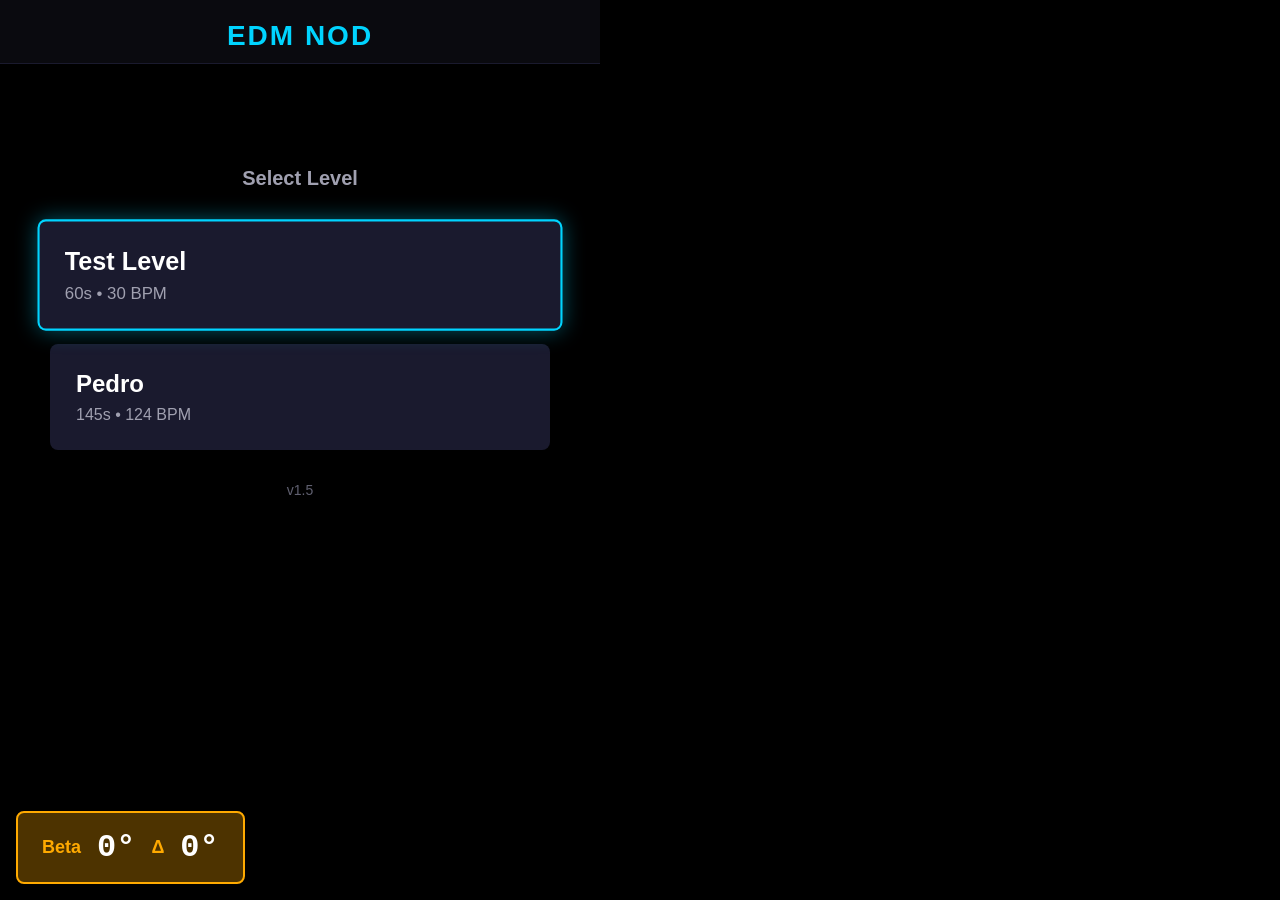
<file: index.html>
<!DOCTYPE html>
<html lang="en">
<head>
  <meta charset="UTF-8">
  <meta name="viewport" content="width=600, height=600, initial-scale=1.0, user-scalable=no">
  <meta name="description" content="EDM Nod - Rhythm game for Meta Ray-Ban">
  <title>EDM Nod</title>
  <link rel="stylesheet" href="styles.css">
</head>
<body>
  <div id="app">
    <!-- Global Debug HUD (always visible) -->
    <div class="debug-hud">
      <div class="debug-label">Beta</div>
      <div id="beta-debug" class="debug-value">0°</div>
      <div class="debug-label">Δ</div>
      <div id="delta-debug" class="debug-value">0°</div>
    </div>

    <!-- Menu Screen -->
    <div id="menu" class="screen">
      <header class="header">
        <h1>EDM Nod</h1>
      </header>
      <div class="content">
        <div class="menu-container">
          <h2 class="menu-subtitle">Select Level</h2>
          <div class="level-list">
            <button class="level-item focusable" data-action="select-level" data-level-id="test-level-1">
              <div class="level-name">Test Level</div>
              <div class="level-meta">60s • 30 BPM</div>
            </button>
            <button class="level-item focusable" data-action="select-level" data-level-id="pedro1">
              <div class="level-name">Pedro</div>
              <div class="level-meta">145s • 124 BPM</div>
            </button>
          </div>
          <div class="version">v1.5</div>
        </div>
      </div>
    </div>

    <!-- Game Screen -->
    <div id="game" class="screen hidden">
      <div id="loading-overlay" class="loading-overlay hidden">
        <div class="loading-text">Loading audio...</div>
      </div>
      <div class="game-hud">
        <div class="score-container">
          <div class="score-label">Score</div>
          <div id="score" class="score-value">0</div>
        </div>
        <div class="combo-container">
          <div id="combo" class="combo-value"></div>
        </div>
      </div>
      <div class="game-area">
        <canvas id="gameCanvas" width="600" height="600"></canvas>
      </div>
    </div>

    <!-- Results Screen -->
    <div id="results" class="screen hidden">
      <header class="header">
        <h1>Level Complete!</h1>
      </header>
      <div class="content">
        <div class="results-container">
          <div class="result-stat">
            <div class="stat-label">Final Score</div>
            <div id="final-score" class="stat-value">0</div>
          </div>
          <div class="result-stat">
            <div class="stat-label">Accuracy</div>
            <div id="accuracy" class="stat-value">0%</div>
          </div>
          <div class="result-stat">
            <div class="stat-label">Max Combo</div>
            <div id="max-combo" class="stat-value">0</div>
          </div>
          <nav class="nav-bar">
            <button class="nav-item focusable" data-action="back-to-menu">Back to Menu</button>
          </nav>
        </div>
      </div>
    </div>
  </div>
  <script src="app.js"></script>
</body>
</html>
</file>
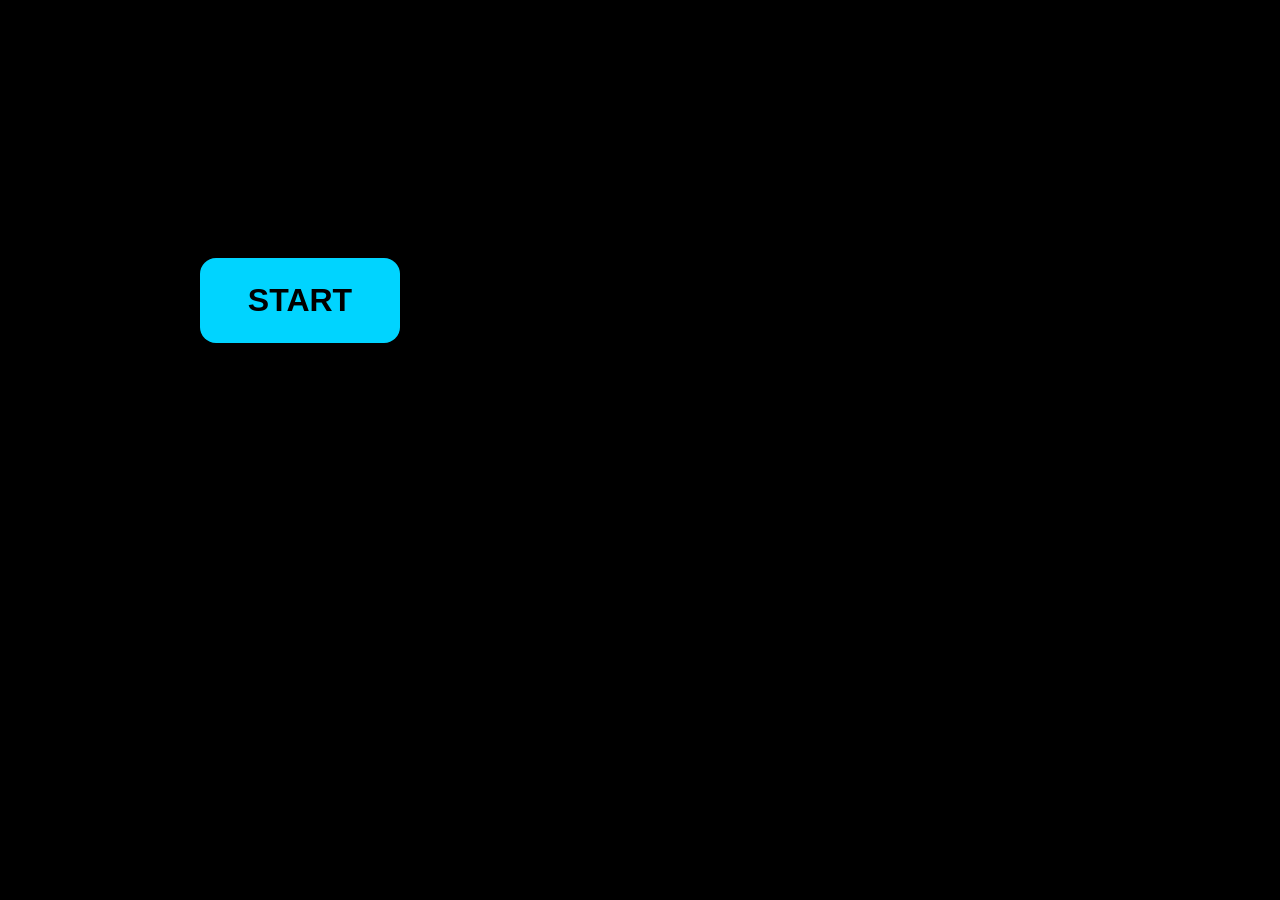
<file: head-tilt/index.html>
<!DOCTYPE html>
<html lang="en">
<head>
  <meta charset="UTF-8">
  <meta name="viewport" content="width=600, height=600, initial-scale=1.0, user-scalable=no">
  <meta name="description" content="Head Tilt Detector">
  <title>Head Tilt Detector</title>
  <link rel="stylesheet" href="styles.css">
</head>
<body>
  <div id="app">
    <div id="arrow-up" class="arrow arrow-up">↑</div>
    <div id="arrow-down" class="arrow arrow-down">↓</div>
    <button id="start" class="start-btn">START</button>
  </div>
  <script src="app.js"></script>
</body>
</html>
</file>
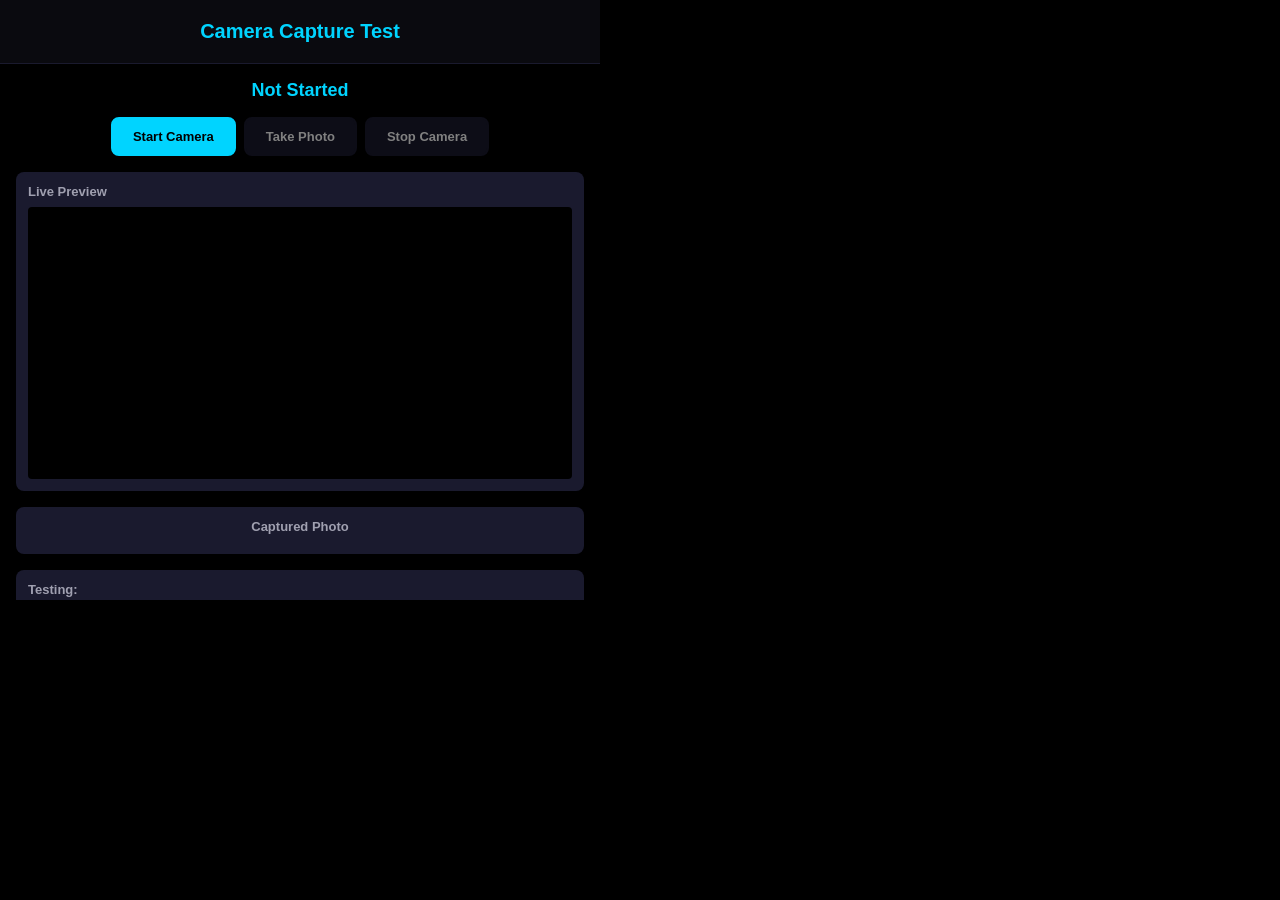
<file: rt-audio/index.html>
<!DOCTYPE html>
<html lang="en">
<head>
  <meta charset="UTF-8">
  <meta name="viewport" content="width=600, height=600, initial-scale=1.0, user-scalable=no">
  <meta name="description" content="Camera Capture Test for Meta Ray-Ban">
  <title>Camera Test</title>
  <link rel="stylesheet" href="styles.css">
</head>
<body>
  <div id="app">
    <div class="screen">
      <header class="header">
        <h1>Camera Capture Test</h1>
      </header>
      <div class="content">
        <div class="status-container">
          <div id="status" class="status">Not Started</div>
          <div id="camera-info" class="camera-info"></div>
        </div>

        <div class="controls">
          <button id="start-camera" class="btn btn-primary">Start Camera</button>
          <button id="take-photo" class="btn" disabled>Take Photo</button>
          <button id="stop-camera" class="btn" disabled>Stop Camera</button>
        </div>

        <div class="preview-container">
          <h3>Live Preview</h3>
          <video id="camera-preview" autoplay playsinline></video>
        </div>

        <div class="photo-container">
          <h3>Captured Photo</h3>
          <canvas id="photo-canvas"></canvas>
          <button id="download-photo" class="btn-small" style="display:none;">Download Photo</button>
        </div>

        <div class="info-box">
          <h3>Testing:</h3>
          <ul>
            <li><strong>Camera Access:</strong> Can the webapp access device camera?</li>
            <li><strong>Live Preview:</strong> Can we show real-time camera feed?</li>
            <li><strong>Take Photo:</strong> Can we capture still images?</li>
            <li><strong>Camera Selection:</strong> Front vs back camera</li>
          </ul>
        </div>

        <div class="debug-info">
          <h3>Debug Info</h3>
          <div id="debug" class="debug-text">Ready to test camera...</div>
        </div>
      </div>
    </div>
  </div>
  <script src="app.js"></script>
</body>
</html>
</file>
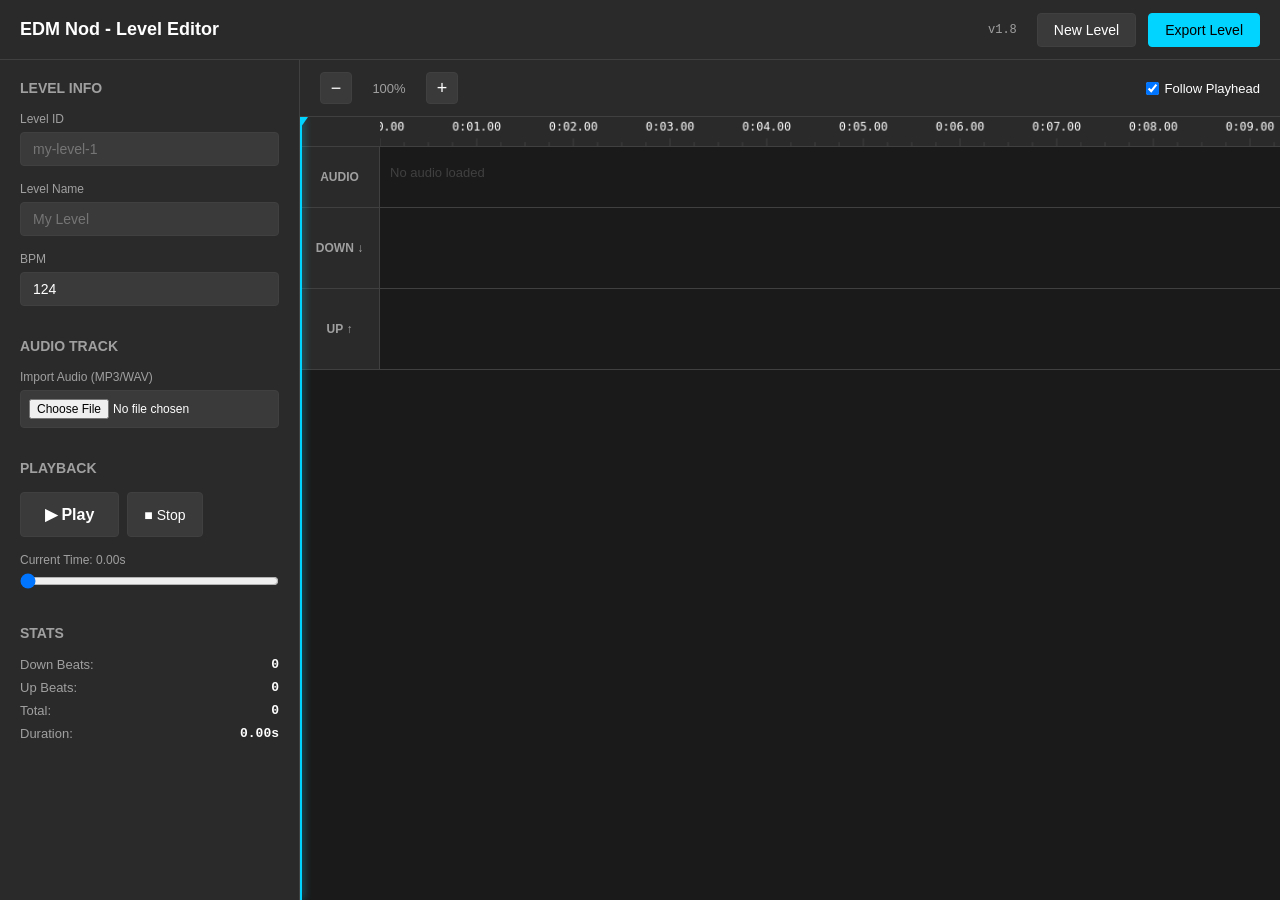
<file: editor.html>
<!DOCTYPE html>
<html lang="en">
<head>
  <meta charset="UTF-8">
  <meta name="viewport" content="width=device-width, initial-scale=1.0">
  <title>EDM Nod - Level Editor</title>
  <link rel="stylesheet" href="editor.css">
</head>
<body>
  <div id="editor">
    <header class="editor-header">
      <h1>EDM Nod - Level Editor</h1>
      <div class="header-actions">
        <span class="version">v1.8</span>
        <button id="new-level" class="btn">New Level</button>
        <button id="export-level" class="btn btn-primary">Export Level</button>
      </div>
    </header>

    <div class="editor-sidebar">
      <div class="section">
        <h3>Level Info</h3>
        <div class="form-group">
          <label>Level ID</label>
          <input type="text" id="level-id" placeholder="my-level-1">
        </div>
        <div class="form-group">
          <label>Level Name</label>
          <input type="text" id="level-name" placeholder="My Level">
        </div>
        <div class="form-group">
          <label>BPM</label>
          <input type="number" id="level-bpm" placeholder="124" value="124">
        </div>
      </div>

      <div class="section">
        <h3>Audio Track</h3>
        <div class="form-group">
          <label>Import Audio (MP3/WAV)</label>
          <input type="file" id="audio-file" accept="audio/mp3,audio/wav,audio/mpeg">
          <div id="audio-info" class="info-text"></div>
        </div>
      </div>

      <div class="section">
        <h3>Playback</h3>
        <div class="playback-controls">
          <button id="play-pause" class="btn btn-large">▶ Play</button>
          <button id="stop" class="btn">■ Stop</button>
        </div>
        <div class="form-group">
          <label>Current Time: <span id="current-time">0.00s</span></label>
          <input type="range" id="seek-bar" min="0" max="100" value="0" step="0.1">
        </div>
      </div>

      <div class="section">
        <h3>Stats</h3>
        <div class="stats">
          <div class="stat-item">
            <span class="stat-label">Down Beats:</span>
            <span id="down-count" class="stat-value">0</span>
          </div>
          <div class="stat-item">
            <span class="stat-label">Up Beats:</span>
            <span id="up-count" class="stat-value">0</span>
          </div>
          <div class="stat-item">
            <span class="stat-label">Total:</span>
            <span id="total-count" class="stat-value">0</span>
          </div>
          <div class="stat-item">
            <span class="stat-label">Duration:</span>
            <span id="duration" class="stat-value">0.00s</span>
          </div>
        </div>
      </div>
    </div>

    <div class="editor-main">
      <div class="timeline-controls">
        <div class="zoom-controls">
          <button id="zoom-out" class="btn-icon">−</button>
          <span id="zoom-level">100%</span>
          <button id="zoom-in" class="btn-icon">+</button>
        </div>
        <div class="follow-controls">
          <label>
            <input type="checkbox" id="follow-playhead" checked>
            Follow Playhead
          </label>
        </div>
      </div>

      <div class="timeline-container">
        <!-- Ruler -->
        <div class="timeline-ruler">
          <canvas id="ruler-canvas"></canvas>
        </div>

        <!-- Audio Track -->
        <div class="timeline-track">
          <div class="track-header">
            <div class="track-label">Audio</div>
          </div>
          <div class="track-content">
            <canvas id="waveform-canvas"></canvas>
          </div>
        </div>

        <!-- Down Track -->
        <div class="timeline-track">
          <div class="track-header">
            <div class="track-label">Down ↓</div>
          </div>
          <div class="track-content beat-track" id="down-track" data-action="down">
            <canvas id="down-canvas"></canvas>
          </div>
        </div>

        <!-- Up Track -->
        <div class="timeline-track">
          <div class="track-header">
            <div class="track-label">Up ↑</div>
          </div>
          <div class="track-content beat-track" id="up-track" data-action="up">
            <canvas id="up-canvas"></canvas>
          </div>
        </div>

        <!-- Playhead -->
        <div id="playhead"></div>
      </div>
    </div>
  </div>

  <script src="editor.js"></script>
</body>
</html>
</file>
<file: styles.css>
/* Meta Ray-Ban Display Variables */
:root {
  --bg-primary: #000000;
  --bg-secondary: #0a0a0f;
  --bg-card: #1a1a2e;
  --text-primary: #ffffff;
  --text-secondary: #a0a0b0;
  --text-muted: #606070;
  --accent-primary: #00d4ff;
  --accent-secondary: #00ff88;
  --danger: #ff4466;
  --warning: #ffaa00;
  --focus-ring: #00d4ff;
  --focus-glow: rgba(0, 212, 255, 0.4);
}

/* Base Reset */
* {
  margin: 0;
  padding: 0;
  box-sizing: border-box;
}

/* Fixed 600x600 Viewport */
html, body {
  width: 600px;
  height: 600px;
  overflow: hidden;
  background: var(--bg-primary);
  font-family: -apple-system, BlinkMacSystemFont, 'Segoe UI', Roboto, Oxygen, Ubuntu, Cantarell, sans-serif;
  color: var(--text-primary);
  -webkit-font-smoothing: antialiased;
  -moz-osx-font-smoothing: grayscale;
}

/* App Container */
#app {
  width: 100%;
  height: 100%;
  display: flex;
  flex-direction: column;
}

/* Screen Layout */
.screen {
  width: 100%;
  height: 100%;
  display: flex;
  flex-direction: column;
}

.screen.hidden {
  display: none;
}

/* Header */
.header {
  height: 64px;
  padding: 16px 8px 8px 8px;
  display: flex;
  align-items: center;
  justify-content: center;
  background: var(--bg-secondary);
  border-bottom: 1px solid var(--bg-card);
}

.header h1 {
  font-size: 28px;
  font-weight: 700;
  color: var(--accent-primary);
  text-align: center;
  text-transform: uppercase;
  letter-spacing: 2px;
}

/* Content Area */
.content {
  flex: 1;
  display: flex;
  flex-direction: column;
  align-items: center;
  justify-content: center;
  padding: 8px;
}

/* Menu Screen */
.menu-container {
  width: 100%;
  max-width: 500px;
  text-align: center;
}

.menu-subtitle {
  font-size: 20px;
  font-weight: 600;
  color: var(--text-secondary);
  margin-bottom: 32px;
}

.level-list {
  display: flex;
  flex-direction: column;
  gap: 16px;
}

.level-item {
  background: var(--bg-card);
  border: 2px solid transparent;
  border-radius: 8px;
  padding: 24px;
  cursor: pointer;
  transition: all 150ms ease;
  text-align: left;
}

.level-item:focus {
  outline: none;
  border-color: var(--focus-ring);
  box-shadow: 0 0 20px var(--focus-glow);
  transform: scale(1.05);
}

.level-name {
  font-size: 24px;
  font-weight: 600;
  color: var(--text-primary);
  margin-bottom: 8px;
}

.level-meta {
  font-size: 16px;
  color: var(--text-secondary);
}

.version {
  margin-top: 32px;
  font-size: 14px;
  color: var(--text-muted);
  text-align: center;
}

/* Game Screen */
.loading-overlay {
  position: absolute;
  top: 0;
  left: 0;
  right: 0;
  bottom: 0;
  background: rgba(0, 0, 0, 0.8);
  display: flex;
  align-items: center;
  justify-content: center;
  z-index: 100;
}

.loading-overlay.hidden {
  display: none;
}

.loading-text {
  font-size: 24px;
  color: var(--accent-primary);
  font-weight: 600;
}

.game-hud {
  position: absolute;
  top: 16px;
  left: 16px;
  right: 16px;
  display: flex;
  justify-content: space-between;
  align-items: flex-start;
  z-index: 10;
  pointer-events: none;
}

.debug-hud {
  position: fixed;
  bottom: 16px;
  left: 16px;
  background: rgba(255, 170, 0, 0.3);
  padding: 16px 24px;
  border-radius: 8px;
  border: 2px solid var(--warning);
  z-index: 1000;
  pointer-events: none;
  display: flex;
  gap: 16px;
  align-items: center;
}

.debug-label {
  font-size: 18px;
  font-weight: 700;
  color: var(--warning);
}

.debug-value {
  font-size: 32px;
  font-weight: 700;
  color: var(--text-primary);
  font-family: 'Courier New', monospace;
}

.score-container {
  background: rgba(26, 26, 46, 0.9);
  padding: 12px 20px;
  border-radius: 8px;
  border: 1px solid var(--bg-card);
}

.score-label {
  font-size: 14px;
  color: var(--text-secondary);
  margin-bottom: 4px;
}

.score-value {
  font-size: 32px;
  font-weight: 700;
  color: var(--accent-primary);
  font-family: 'Courier New', monospace;
}

.combo-container {
  background: rgba(26, 26, 46, 0.9);
  padding: 12px 20px;
  border-radius: 8px;
  border: 1px solid var(--bg-card);
  min-width: 100px;
  text-align: center;
}

.combo-value {
  font-size: 24px;
  font-weight: 700;
  color: var(--accent-secondary);
  font-family: 'Courier New', monospace;
}

.game-area {
  width: 100%;
  height: 100%;
  position: relative;
}

#gameCanvas {
  display: block;
  width: 600px;
  height: 600px;
}

/* Results Screen */
.results-container {
  width: 100%;
  max-width: 500px;
  text-align: center;
}

.result-stat {
  background: var(--bg-card);
  padding: 24px;
  border-radius: 8px;
  margin-bottom: 16px;
}

.stat-label {
  font-size: 16px;
  color: var(--text-secondary);
  margin-bottom: 8px;
}

.stat-value {
  font-size: 40px;
  font-weight: 700;
  color: var(--accent-primary);
  font-family: 'Courier New', monospace;
}

/* Navigation Bar */
.nav-bar {
  display: flex;
  gap: 16px;
  justify-content: center;
  margin-top: 32px;
}

.nav-item {
  background: var(--bg-card);
  border: 2px solid transparent;
  border-radius: 8px;
  padding: 16px 32px;
  font-size: 18px;
  font-weight: 600;
  color: var(--text-primary);
  cursor: pointer;
  transition: all 150ms ease;
}

.nav-item:focus {
  outline: none;
  border-color: var(--focus-ring);
  box-shadow: 0 0 20px var(--focus-glow);
  transform: scale(1.05);
}

/* Focusable Elements */
.focusable {
  outline: none;
}
</file>
<file: head-tilt/styles.css>
* {
  margin: 0;
  padding: 0;
  box-sizing: border-box;
}

html, body {
  width: 600px;
  height: 600px;
  overflow: hidden;
  background: #000000;
  font-family: -apple-system, BlinkMacSystemFont, 'Segoe UI', Roboto, sans-serif;
}

#app {
  width: 100%;
  height: 100%;
  position: relative;
  display: flex;
  align-items: center;
  justify-content: center;
}

.start-btn {
  padding: 24px 48px;
  background: #00d4ff;
  border: none;
  border-radius: 16px;
  color: #000;
  font-size: 32px;
  font-weight: 700;
  cursor: pointer;
  transition: all 0.2s;
}

.start-btn:hover {
  transform: scale(1.1);
  box-shadow: 0 0 40px rgba(0, 212, 255, 0.6);
}

.start-btn.hidden {
  display: none;
}

.arrow {
  position: absolute;
  font-size: 300px;
  font-weight: 700;
  opacity: 0;
  transition: opacity 0.1s ease-out;
  pointer-events: none;
  color: #00d4ff;
  text-shadow: 0 0 60px rgba(0, 212, 255, 0.8);
}

.arrow-up {
  top: 50%;
  left: 50%;
  transform: translate(-50%, -50%);
}

.arrow-down {
  top: 50%;
  left: 50%;
  transform: translate(-50%, -50%);
}

.arrow.show {
  opacity: 1;
  animation: pulse 0.3s ease-out;
}

@keyframes pulse {
  0% {
    transform: translate(-50%, -50%) scale(0.8);
    opacity: 0;
  }
  50% {
    transform: translate(-50%, -50%) scale(1.2);
    opacity: 1;
  }
  100% {
    transform: translate(-50%, -50%) scale(1);
    opacity: 1;
  }
}
</file>
<file: rt-audio/styles.css>
/* Meta Ray-Ban Display Variables */
:root {
  --bg-primary: #000000;
  --bg-secondary: #0a0a0f;
  --bg-card: #1a1a2e;
  --text-primary: #ffffff;
  --text-secondary: #a0a0b0;
  --text-muted: #606070;
  --accent-primary: #00d4ff;
  --accent-secondary: #00ff88;
  --danger: #ff4466;
  --warning: #ffaa00;
}

* {
  margin: 0;
  padding: 0;
  box-sizing: border-box;
}

html, body {
  width: 600px;
  height: 600px;
  overflow: hidden;
  background: var(--bg-primary);
  font-family: -apple-system, BlinkMacSystemFont, 'Segoe UI', Roboto, sans-serif;
  color: var(--text-primary);
}

#app {
  width: 100%;
  height: 100%;
}

.screen {
  width: 100%;
  height: 100%;
  display: flex;
  flex-direction: column;
}

.header {
  height: 64px;
  padding: 16px 8px;
  background: var(--bg-secondary);
  border-bottom: 1px solid var(--bg-card);
  display: flex;
  align-items: center;
  justify-content: center;
}

.header h1 {
  font-size: 20px;
  font-weight: 600;
  color: var(--accent-primary);
}

.content {
  flex: 1;
  padding: 16px;
  overflow-y: auto;
}

.status-container {
  text-align: center;
  margin-bottom: 16px;
}

.status {
  font-size: 18px;
  font-weight: 600;
  color: var(--accent-primary);
  margin-bottom: 4px;
}

.camera-info {
  font-size: 12px;
  color: var(--text-secondary);
}

.controls {
  display: flex;
  gap: 8px;
  justify-content: center;
  margin-bottom: 16px;
  flex-wrap: wrap;
}

.btn {
  padding: 10px 20px;
  background: var(--bg-card);
  border: 2px solid var(--bg-card);
  border-radius: 8px;
  color: var(--text-primary);
  font-size: 13px;
  font-weight: 600;
  cursor: pointer;
  transition: all 0.2s;
}

.btn:hover:not(:disabled) {
  transform: scale(1.05);
}

.btn:disabled {
  opacity: 0.5;
  cursor: not-allowed;
}

.btn-primary {
  background: var(--accent-primary);
  color: #000;
  border-color: var(--accent-primary);
}

.btn-small {
  padding: 6px 12px;
  font-size: 11px;
  margin-top: 8px;
  background: var(--accent-secondary);
  color: #000;
  border: none;
  border-radius: 4px;
  cursor: pointer;
}

.preview-container {
  background: var(--bg-card);
  padding: 12px;
  border-radius: 8px;
  margin-bottom: 16px;
}

.preview-container h3 {
  font-size: 13px;
  color: var(--text-secondary);
  margin-bottom: 8px;
}

#camera-preview {
  width: 100%;
  max-height: 300px;
  background: #000;
  border-radius: 4px;
  display: block;
}

.photo-container {
  background: var(--bg-card);
  padding: 12px;
  border-radius: 8px;
  margin-bottom: 16px;
  text-align: center;
}

.photo-container h3 {
  font-size: 13px;
  color: var(--text-secondary);
  margin-bottom: 8px;
}

#photo-canvas {
  max-width: 100%;
  max-height: 300px;
  background: #000;
  border-radius: 4px;
  display: none;
}

#photo-canvas.has-photo {
  display: block;
}

.info-box {
  background: var(--bg-card);
  padding: 12px;
  border-radius: 8px;
  margin-bottom: 16px;
}

.info-box h3 {
  font-size: 13px;
  color: var(--text-secondary);
  margin-bottom: 8px;
}

.info-box ul {
  list-style: none;
  padding: 0;
}

.info-box li {
  font-size: 11px;
  color: var(--text-secondary);
  margin-bottom: 6px;
  padding-left: 12px;
  position: relative;
}

.info-box li::before {
  content: '•';
  position: absolute;
  left: 0;
  color: var(--accent-primary);
}

.info-box strong {
  color: var(--text-primary);
}

.debug-info {
  background: var(--bg-card);
  padding: 12px;
  border-radius: 8px;
}

.debug-info h3 {
  font-size: 13px;
  color: var(--text-secondary);
  margin-bottom: 8px;
}

.debug-text {
  font-size: 10px;
  color: var(--text-muted);
  font-family: 'Courier New', monospace;
  line-height: 1.5;
  white-space: pre-wrap;
  word-break: break-all;
  max-height: 200px;
  overflow-y: auto;
}
</file>
<file: editor.css>
/* Editor Variables */
:root {
  --bg-primary: #1a1a1a;
  --bg-secondary: #2a2a2a;
  --bg-tertiary: #3a3a3a;
  --text-primary: #ffffff;
  --text-secondary: #a0a0a0;
  --accent: #00d4ff;
  --accent-hover: #00b8e6;
  --down-color: #ff4466;
  --up-color: #00ff88;
  --border: #404040;
  --playhead: #00d4ff;
}

* {
  margin: 0;
  padding: 0;
  box-sizing: border-box;
}

body {
  font-family: -apple-system, BlinkMacSystemFont, 'Segoe UI', Roboto, sans-serif;
  background: var(--bg-primary);
  color: var(--text-primary);
  overflow: hidden;
}

#editor {
  display: grid;
  grid-template-columns: 300px 1fr;
  grid-template-rows: 60px 1fr;
  height: 100vh;
}

/* Header */
.editor-header {
  grid-column: 1 / -1;
  background: var(--bg-secondary);
  border-bottom: 1px solid var(--border);
  padding: 0 20px;
  display: flex;
  justify-content: space-between;
  align-items: center;
}

.editor-header h1 {
  font-size: 18px;
  font-weight: 600;
}

.header-actions {
  display: flex;
  align-items: center;
  gap: 12px;
}

.header-actions .version {
  font-size: 12px;
  color: var(--text-secondary);
  font-family: 'Courier New', monospace;
  margin-right: 8px;
}

/* Sidebar */
.editor-sidebar {
  background: var(--bg-secondary);
  border-right: 1px solid var(--border);
  padding: 20px;
  overflow-y: auto;
}

.section {
  margin-bottom: 32px;
}

.section h3 {
  font-size: 14px;
  font-weight: 600;
  margin-bottom: 16px;
  text-transform: uppercase;
  color: var(--text-secondary);
}

.form-group {
  margin-bottom: 16px;
}

.form-group label {
  display: block;
  font-size: 12px;
  margin-bottom: 6px;
  color: var(--text-secondary);
}

.form-group input[type="text"],
.form-group input[type="number"],
.form-group select {
  width: 100%;
  padding: 8px 12px;
  background: var(--bg-tertiary);
  border: 1px solid var(--border);
  border-radius: 4px;
  color: var(--text-primary);
  font-size: 14px;
}

.form-group input[type="file"] {
  width: 100%;
  padding: 8px;
  background: var(--bg-tertiary);
  border: 1px solid var(--border);
  border-radius: 4px;
  color: var(--text-primary);
  font-size: 12px;
}

.form-group input[type="range"] {
  width: 100%;
}

.info-text {
  margin-top: 8px;
  font-size: 11px;
  color: var(--text-secondary);
}

/* Buttons */
.btn {
  padding: 8px 16px;
  background: var(--bg-tertiary);
  border: 1px solid var(--border);
  border-radius: 4px;
  color: var(--text-primary);
  font-size: 14px;
  cursor: pointer;
  transition: all 0.2s;
}

.btn:hover {
  background: var(--border);
}

.btn-primary {
  background: var(--accent);
  color: #000;
  border-color: var(--accent);
}

.btn-primary:hover {
  background: var(--accent-hover);
}

.btn-large {
  padding: 12px 24px;
  font-size: 16px;
  font-weight: 600;
}

.btn-icon {
  width: 32px;
  height: 32px;
  padding: 0;
  background: var(--bg-tertiary);
  border: 1px solid var(--border);
  border-radius: 4px;
  color: var(--text-primary);
  font-size: 18px;
  cursor: pointer;
  display: flex;
  align-items: center;
  justify-content: center;
}

.btn-icon:hover {
  background: var(--border);
}

/* Playback Controls */
.playback-controls {
  display: flex;
  gap: 8px;
  margin-bottom: 16px;
}

/* Stats */
.stats {
  display: flex;
  flex-direction: column;
  gap: 8px;
}

.stat-item {
  display: flex;
  justify-content: space-between;
  font-size: 13px;
}

.stat-label {
  color: var(--text-secondary);
}

.stat-value {
  font-weight: 600;
  font-family: 'Courier New', monospace;
}

/* Main Editor */
.editor-main {
  display: flex;
  flex-direction: column;
  overflow: hidden;
}

.timeline-controls {
  padding: 12px 20px;
  background: var(--bg-secondary);
  border-bottom: 1px solid var(--border);
  display: flex;
  justify-content: space-between;
  align-items: center;
}

.zoom-controls {
  display: flex;
  align-items: center;
  gap: 12px;
}

#zoom-level {
  font-size: 13px;
  color: var(--text-secondary);
  min-width: 50px;
  text-align: center;
}

.follow-controls {
  display: flex;
  align-items: center;
  gap: 12px;
  font-size: 13px;
}

.follow-controls label {
  display: flex;
  align-items: center;
  gap: 6px;
  cursor: pointer;
}

.follow-controls input[type="checkbox"] {
  cursor: pointer;
}

/* Timeline */
.timeline-container {
  flex: 1;
  overflow-x: auto;
  overflow-y: auto;
  position: relative;
  background: var(--bg-primary);
}

.timeline-ruler {
  height: 30px;
  background: var(--bg-secondary);
  border-bottom: 1px solid var(--border);
  position: sticky;
  top: 0;
  z-index: 10;
  min-width: max-content; /* Allow to expand with canvas */
  padding-left: 80px; /* Align with track headers */
}

#ruler-canvas {
  display: block;
  height: 100%;
  /* Width is set by JavaScript based on timeline duration and zoom */
}

.timeline-track {
  display: flex;
  border-bottom: 1px solid var(--border);
}

.track-header {
  width: 80px;
  min-width: 80px;
  background: var(--bg-secondary);
  border-right: 1px solid var(--border);
  display: flex;
  align-items: center;
  justify-content: center;
  position: sticky;
  left: 0;
  z-index: 5;
}

.track-label {
  font-size: 12px;
  font-weight: 600;
  text-transform: uppercase;
  color: var(--text-secondary);
}

.track-content {
  flex: 1;
  min-height: 60px;
  position: relative;
  min-width: max-content; /* Allow content to expand beyond container */
}

.beat-track {
  min-height: 80px;
  cursor: crosshair;
}

.track-content canvas {
  display: block;
  height: 100%;
  /* Width is set by JavaScript based on timeline duration and zoom */
}

/* Playhead */
#playhead {
  position: absolute;
  top: 0;
  bottom: 0;
  width: 2px;
  background: var(--playhead);
  pointer-events: none;
  z-index: 100;
  left: 0;
  box-shadow: 0 0 8px var(--playhead);
}

#playhead::before {
  content: '';
  position: absolute;
  top: 0;
  left: -6px;
  width: 0;
  height: 0;
  border-left: 7px solid transparent;
  border-right: 7px solid transparent;
  border-top: 10px solid var(--playhead);
}
</file>
